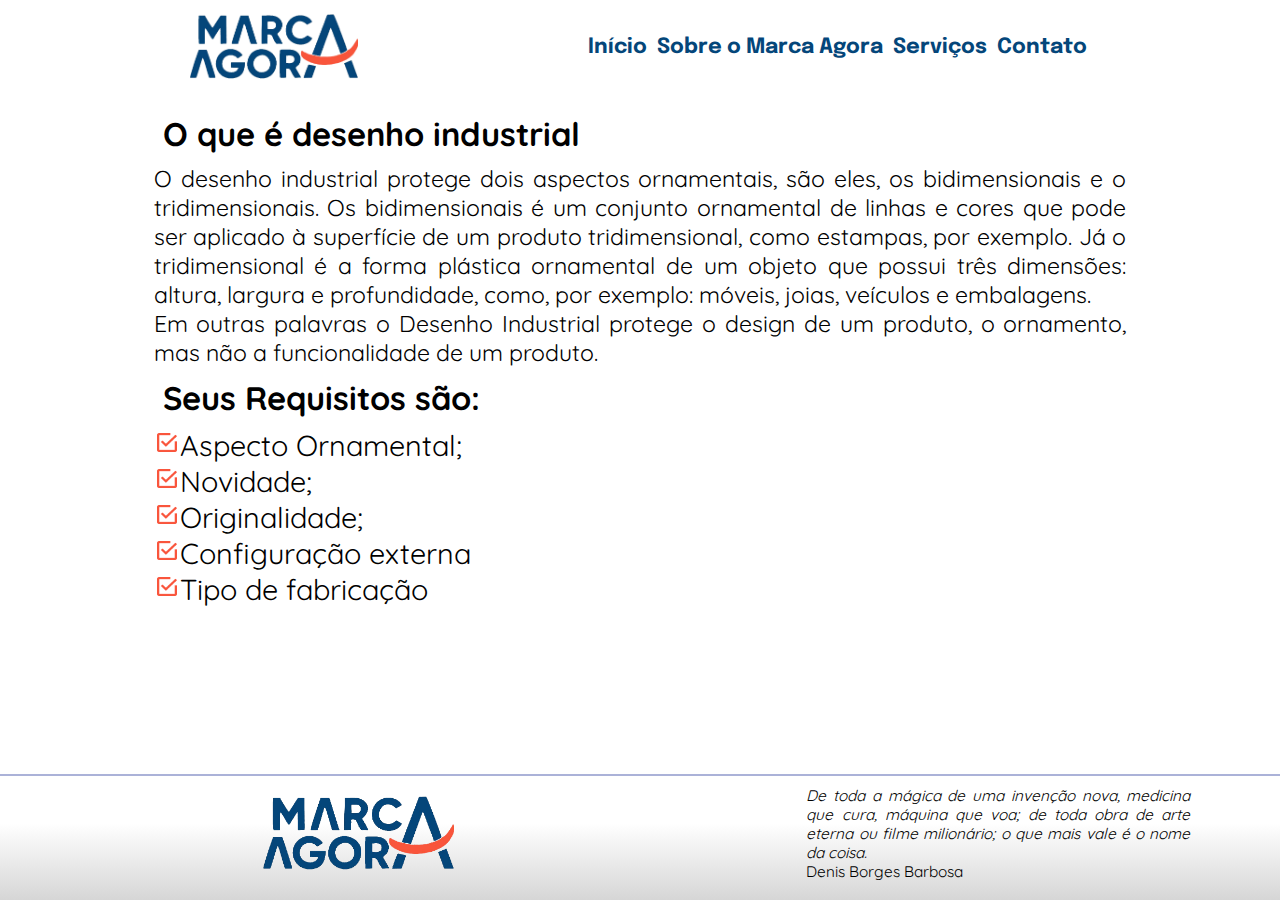
<file: desenho-industrial.html>
<!DOCTYPE html>
<html lang="en">
  <head>
    <meta charset="UTF-8" />
    <meta name="viewport" content="width=device-width, initial-scale=1.0" />
    <title>Marca Agora | Registro de marca</title>
    <link rel="shortcut icon" href="/source/logo.png" type="image/png" />

    <link
      href="https://fonts.googleapis.com/css2?family=Epilogue:wght@700&family=Quicksand:wght@400;500;600;700&display=swap"
      rel="stylesheet"
    />

    <link rel="stylesheet" href="style/main.css" />
    <link rel="stylesheet" href="style/desenho.css" />
    <link rel="stylesheet" href="style/page-header.css">

  </head>
  <body>
    <div id="container">
      <header class="page-header">
        <div class="top-bar-container">
          <div class="logo">
            <a href="index.html"><img src="source\logo-transparente.png" alt=""></a>
          </div>

          <div class="button-container">
            <a href="index.html">Início</a>
            <a href="/index.html#intro">Sobre o Marca Agora</a>
            <a href="/index.html#explain">Serviços</a>
            <a href="/index.html#contato">Contato</a>
          </div>
        </div>
      </header>

      <main id="main">
        <div class="desenho">
          <div class="intro-desenho">
            <h2>O que é desenho industrial</h2>
            <p>O desenho industrial protege dois aspectos ornamentais, são eles, os bidimensionais e o tridimensionais. Os bidimensionais é um conjunto ornamental de linhas e cores que pode ser aplicado à superfície de um produto tridimensional, como estampas, por exemplo. Já o tridimensional é a forma plástica ornamental de um objeto que possui três dimensões: altura, largura e profundidade, como, por exemplo: móveis, joias, veículos e embalagens.<br>
            Em outras palavras o Desenho Industrial protege o design de um produto, o ornamento, mas não a funcionalidade de um produto.</p>
          </div>
          <h2>Seus Requisitos são:</h2>
          <div class="req-ind"><p><img src="/source/Check.png" alt="check">Aspecto Ornamental;</p></div>
          <div class="req-ind"><p><img src="/source/Check.png" alt="check">Novidade;</p></div>
          <div class="req-ind"><p><img src="/source/Check.png" alt="check">Originalidade;</p></div>
          <div class="req-ind"><p><img src="/source/Check.png" alt="check">Configuração externa</p></div>
          <div class="req-ind"><p><img src="/source/Check.png" alt="check">Tipo de fabricação</p></div>
            
        </div>
      </main>
      <footer>
        <div class="logo">
            <img src="/source/logo-transparente.png" alt="logo">
        </div>
        <div class="citacao"><cite>De toda a mágica de uma invenção nova, medicina que cura, máquina que voa; de toda obra de arte eterna ou filme milionário; o que mais vale é o nome da coisa.</cite>
            <legend>Denis Borges Barbosa</legend></div>
    </footer>
    </div>
  </body>
</html>
</file>
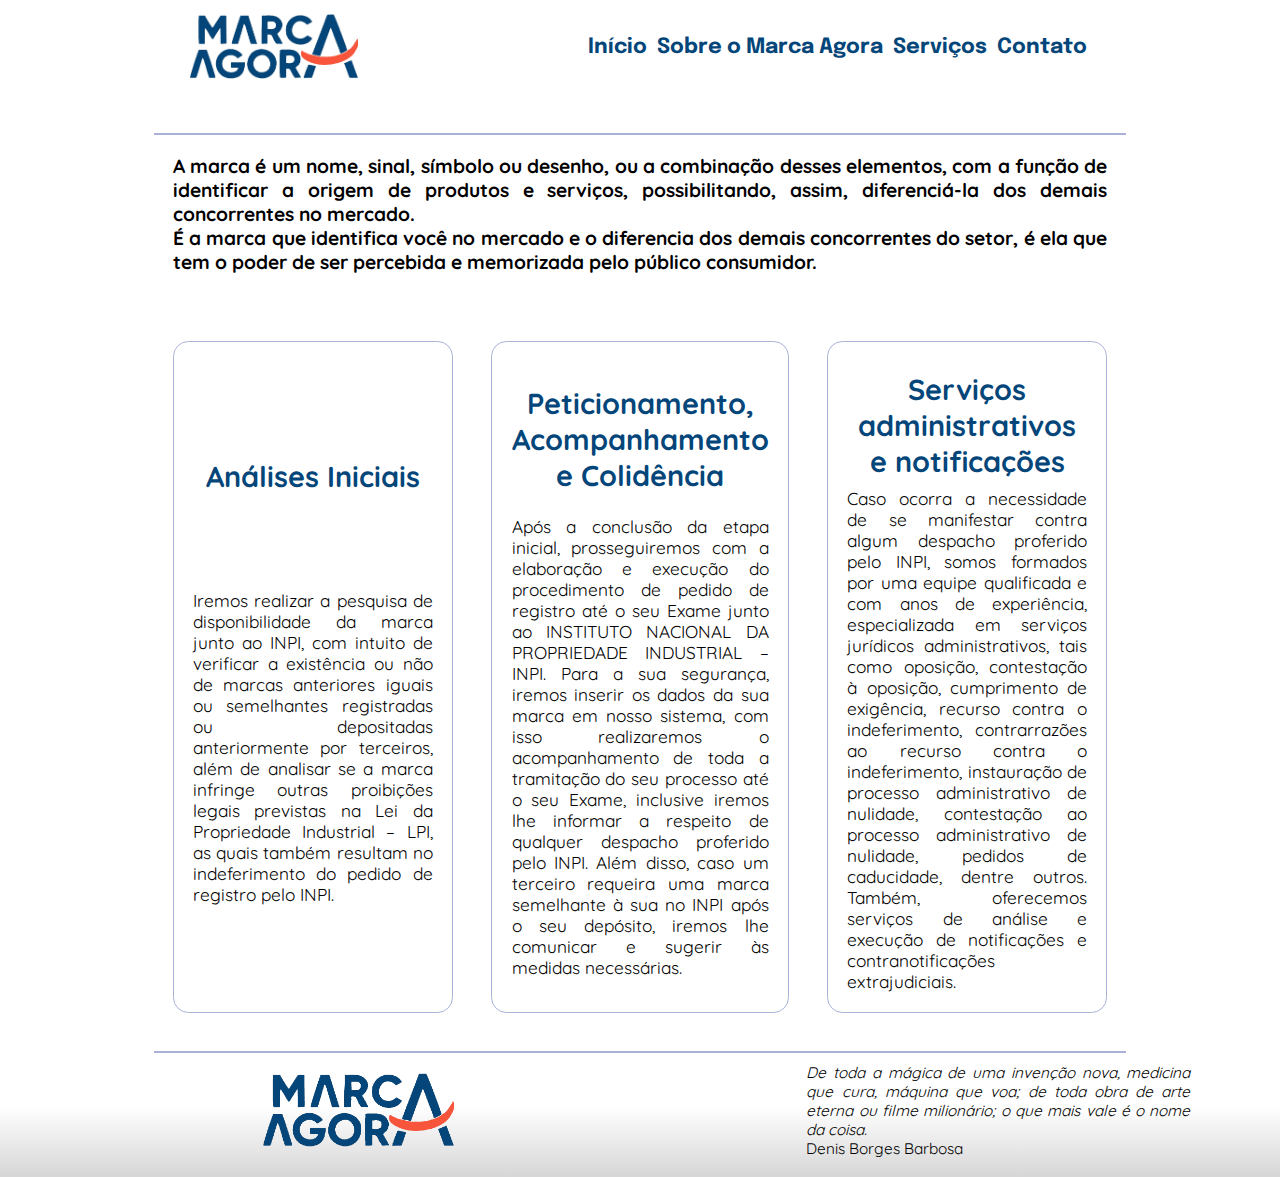
<file: marca.html>
<!DOCTYPE html>
<html lang="en">
  <head>
    <meta charset="UTF-8" />
    <meta name="viewport" content="width=device-width, initial-scale=1.0" />
    <title>Marca Agora | Registro de marca</title>
    <link rel="shortcut icon" href="/source/logo.png" type="image/png" />

    <link
      href="https://fonts.googleapis.com/css2?family=Epilogue:wght@700&family=Quicksand:wght@400;500;600;700&display=swap"
      rel="stylesheet"
    />

    <link rel="stylesheet" href="style/main.css" />
    <!-- <link rel="stylesheet" href="style/page-landing.css" /> -->
    <link rel="stylesheet" href="style/marca.css">
    <link rel="stylesheet" href="style/page-header.css">

  </head>
  <body>
    <div id="container">
      <header class="page-header">
        <div class="top-bar-container">
          <div class="logo">
            <a href="index.html"><img src="source\logo-transparente.png" alt="" /></a>
          </div>

          <div class="button-container">
            <a href="index.html">Início</a>
            <a href="/index.html#intro">Sobre o Marca Agora</a>
            <a href="/index.html#explain">Serviços</a>
            <a href="/index.html#contato">Contato</a>
          </div>
        </div>
      </header>

      <main id="main">
        <div class="marca">
          <div class="intro-marca">
            <p>
              A marca é um nome, sinal, símbolo ou desenho, ou a combinação
              desses elementos, com a função de identificar a origem de produtos
              e serviços, possibilitando, assim, diferenciá-la dos demais
              concorrentes no mercado. <br />
              É a marca que identifica você no mercado e o diferencia dos demais
              concorrentes do setor, é ela que tem o poder de ser percebida e
              memorizada pelo público consumidor.
            </p>
          </div>

          <div class="servicos">
              <div class="servicos-ind">
                  <h1>Análises Iniciais</h1>
                  <p>Iremos realizar a pesquisa de disponibilidade da marca junto ao INPI, com intuito de verificar a existência ou não de marcas anteriores iguais ou semelhantes registradas ou depositadas anteriormente por terceiros, além de analisar se a marca infringe outras proibições legais previstas na Lei da Propriedade Industrial – LPI, as quais também resultam no indeferimento do pedido de registro pelo INPI.</p>
              </div>
              <div class="servicos-ind">
                  <h1>Peticionamento, Acompanhamento e Colidência</h1>
                  <p>Após a conclusão da etapa inicial, prosseguiremos com a elaboração e execução do procedimento de pedido de registro até o seu Exame junto ao INSTITUTO NACIONAL DA PROPRIEDADE INDUSTRIAL – INPI. 

                    Para a sua segurança, iremos inserir os dados da sua marca em nosso sistema, com isso realizaremos o acompanhamento de toda a tramitação do seu processo até o seu Exame, inclusive iremos lhe informar a respeito de qualquer despacho proferido pelo INPI.
                    
                    Além disso, caso um terceiro requeira uma marca semelhante à sua no INPI após o seu depósito, iremos lhe comunicar e sugerir às medidas necessárias.
                    </p>
              </div>
              <div class="servicos-ind">
                  <h1>Serviços administrativos e notificações</h1>
                  <p>Caso ocorra a necessidade de se manifestar contra algum despacho proferido pelo INPI, somos formados por uma equipe qualificada e com anos de experiência, especializada em serviços jurídicos administrativos, tais como  oposição, contestação à oposição, cumprimento de exigência, recurso contra o indeferimento, contrarrazões ao recurso contra o indeferimento, instauração de processo administrativo de nulidade, contestação ao processo administrativo de nulidade, pedidos de caducidade, dentre outros.

                    Também, oferecemos serviços de análise e execução de notificações e contranotificações extrajudiciais.
                    </p>
              </div>
          </div>

          
        </div>
      </main>
      <footer>
        <div class="logo">
            <img src="/source/logo-transparente.png" alt="logo">
        </div>
        <div class="citacao"><cite>De toda a mágica de uma invenção nova, medicina que cura, máquina que voa; de toda obra de arte eterna ou filme milionário; o que mais vale é o nome da coisa.</cite>
            <legend>Denis Borges Barbosa</legend></div>
    </footer>
    </div>
  </body>
</html>
</file>
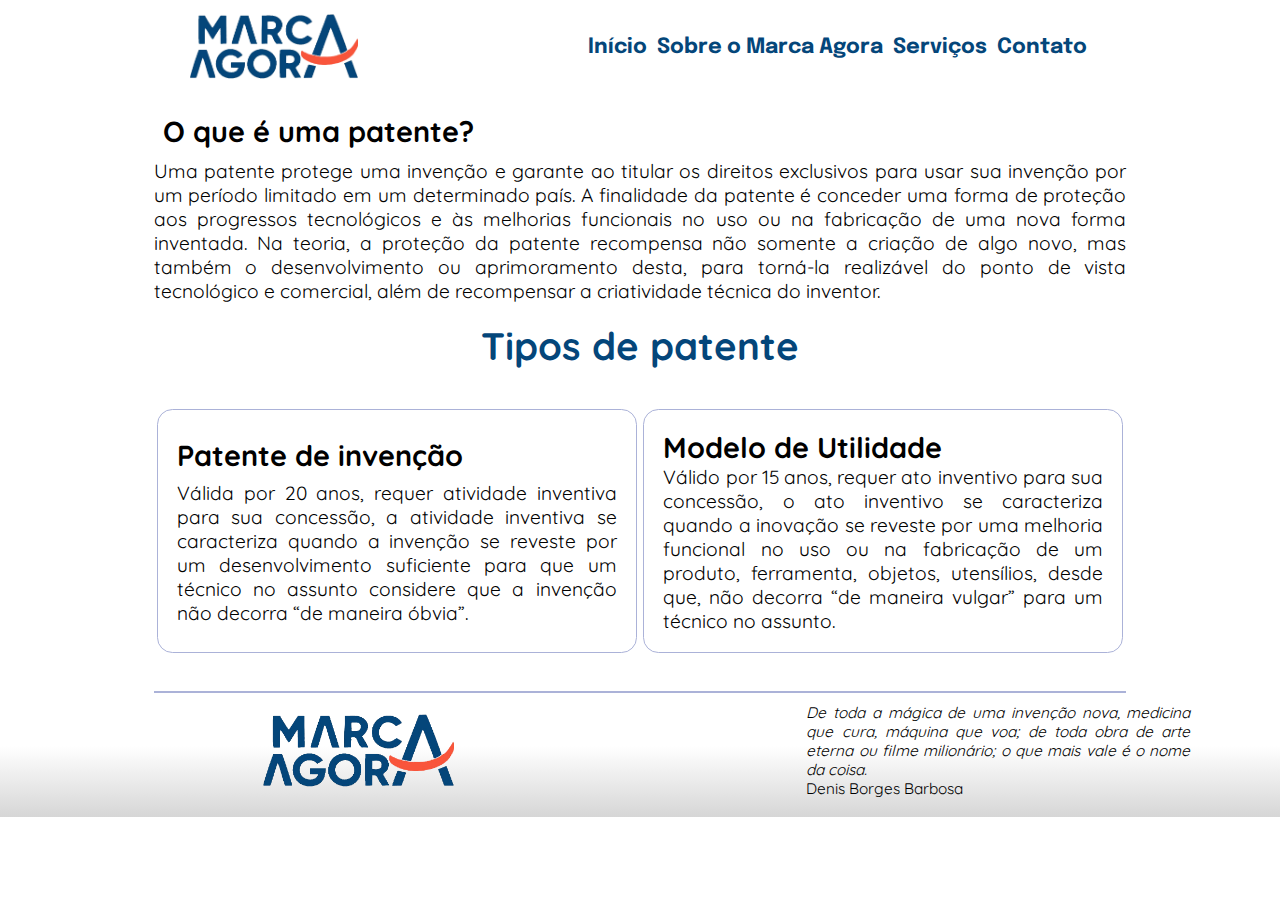
<file: patente.html>
<!DOCTYPE html>
<html lang="en">
  <head>
    <meta charset="UTF-8" />
    <meta name="viewport" content="width=device-width, initial-scale=1.0" />
    <title>Marca Agora | Registro de marca</title>
    <link rel="shortcut icon" href="/source/logo.png" type="image/png" />

    <link
      href="https://fonts.googleapis.com/css2?family=Epilogue:wght@700&family=Quicksand:wght@400;500;600;700&display=swap"
      rel="stylesheet"
    />

    <link rel="stylesheet" href="style/main.css" />
    <!-- <link rel="stylesheet" href="style/page-landing.css" /> -->
    <link rel="stylesheet" href="style/patente.css">
    <link rel="stylesheet" href="style/page-header.css">

  </head>
  <body>
    <div id="container">
      <header class="page-header">
        <div class="top-bar-container">
          <div class="logo">
            <a href="index.html"><img src="source\logo-transparente.png" alt=""></a>
          </div>

          <div class="button-container">
            <a href="index.html">Início</a>
            <a href="/index.html#intro">Sobre o Marca Agora</a>
            <a href="/index.html#explain">Serviços</a>
            <a href="/index.html#contato">Contato</a>
          </div>
        </div>
      </header>

      <main id="main">
        <div class="patente">
          <div class="intro-patente">
            <h2>O que é uma patente?</h2>
            <p>Uma patente protege uma invenção e garante ao titular os direitos exclusivos para usar sua invenção por um período limitado em um determinado país. A finalidade da patente é conceder uma forma de proteção aos progressos tecnológicos e às melhorias funcionais no uso ou na fabricação de uma nova forma inventada. Na teoria, a proteção da patente recompensa não somente a criação de algo novo, mas também o desenvolvimento ou aprimoramento desta, para torná-la realizável do ponto de vista tecnológico e comercial, além de recompensar a criatividade técnica do inventor.</p>
          </div>
          <h1>Tipos de patente</h1>
          <div class="tipos-patentes">
            <div class="patente-ind">
              <h2>Patente de invenção</h2>
              <p>Válida por 20 anos, requer atividade inventiva para sua concessão, a atividade inventiva se caracteriza quando a invenção se reveste por um desenvolvimento suficiente para que um técnico no assunto considere que a invenção não decorra “de maneira óbvia”. </p>
            </div>
            <div class="patente-ind">
              <h2>Modelo de Utilidade</h2>
              <p>Válido por 15 anos, requer ato inventivo para sua concessão, o ato inventivo se caracteriza quando a inovação se reveste por uma melhoria funcional no uso ou na fabricação de um produto, ferramenta, objetos, utensílios, desde que, não decorra “de maneira vulgar” para um técnico no assunto. </p>
            </div>
            
          </div>
        </div>
      </main>
      <footer>
        <div class="logo">
            <img src="/source/logo-transparente.png" alt="logo">
        </div>
        <div class="citacao"><cite>De toda a mágica de uma invenção nova, medicina que cura, máquina que voa; de toda obra de arte eterna ou filme milionário; o que mais vale é o nome da coisa.</cite>
            <legend>Denis Borges Barbosa</legend></div>
    </footer>
    </div>
  </body>
</html>
</file>
<file: style/main.css>
:root{
    --color-background: #ffffff;
    --color-border: #abb2d8;
    --color-page-header: #ffffff;
    --color-button: #04467A;
    --color-button-dark: #F9553C;
    --color-a-background: #F9553C;
    --color-a-background-dark: #912f20;
    --color-text-title: #04467A;
    --color-button-secondary: #fff126;
    --color-background-dark: #c9c9c9;

    --font-primary: 'Quicksand';
    --font-button-primary: 'Epilogue';

    font-size: 60%;
}

* {
    margin: 0;
    padding: 0;
    box-sizing: border-box;
}

html, body{
    height: 100vh;
}

body{
    display: flex;
    align-items: center;
}

html,
body,
#container{
    max-height: 100vh;
    max-width: 100%;
    background: var(--color-background);
    height: 100%;
}

#container{
    /* font: 500 1.6rem Roboto; */
    width: 100vw;
}

img{
    width: 100%;
    max-width: 100%;
    max-height: 100%;
}

h1{
    margin: 1rem 0;
    text-align: center;
    color: var(--color-text-title);

}
</file>
<file: style/desenho.css>
#main .desenho{
    margin: auto;
}
#main .desenho{
    text-align: justify;
    font: 400 2.4rem var(--font-primary);
    padding-bottom: 2rem;
    margin: 1rem 4rem;
}

#main .desenho .intro-desenho h2{
    margin: 1rem;
}

#main .desenho h2{
    margin: 1rem;
    font-size: 3.4rem;
}

#main .desenho .req-ind{
    display: flex;
    flex-direction: column;
    justify-content: center;
    font-size: 3rem;
}

#main .desenho .req-ind img{
    width: 2rem;
    margin: .4rem;
    padding: auto;
}

@media(min-width: 700px){
    #main{
        margin: auto 12rem;
        height: cover;
    }

    footer{
        position: absolute;
        bottom: 0;
        width: 100%;
        border-top: 2px solid var(--color-border);
        padding-top: 1rem;
    }
}
</file>
<file: style/page-header.css>
.page-header{    
    display: flex;
    flex-direction: column;
}

.page-header .top-bar-container{
    margin: 1.4rem 8rem;
}

.page-header .top-bar-container .logo{
    display: flex;
    justify-content: center;
    margin-bottom: 1rem;
}

.page-header .top-bar-container .logo img{
    margin-bottom: 1rem;
}

.page-header .top-bar-container .button-container{
    text-align: center;
    padding-bottom: 1rem;

    margin: auto;
}

.page-header .top-bar-container .button-container a{
    font: 700 2.6rem var(--font-button-primary);
    color: var(--color-button);
    cursor: pointer;
    margin: 0 .4rem;

    text-decoration: none;

    background: none;
    transition: 0.4s;
}

.page-header .top-bar-container .button-container a:hover{
    color: var(--color-button-dark);
}

footer{
    background: rgb(214,214,214);
    background: linear-gradient(0deg, rgba(214,214,214,1) 0%, rgba(255,255,255,1) 62%);
}

footer .logo{
    width: 20rem;
    margin: 1rem auto;
}

footer .citacao {
    text-align: justify;
    font: 400 1.4rem var(--font-primary);
    padding-bottom: 2rem;
    margin: 0 2rem;
}

@media (min-width: 700px){
    .page-header .top-bar-container{
        display: flex;
        align-items: center;
        justify-content: center;

    }

    .page-header .top-bar-container .logo{
        width: 15%;
        margin: auto;
    }

    .page-header .top-bar-container .button-container a{
        font-size: 2.2rem;
    }

    footer{
        display: flex;
        justify-content: space-around;
    }

    footer .logo{
        margin: 1rem 20rem;
    }

    footer .citacao{
        width: 30vw;
        font-size: 1.6rem;
        /* margin: 0 16rem; */
    }
}
</file>
<file: style/page-landing.css>
#main{
    margin: 1rem 4rem;
}

#main .banner img{
    width: 100rem;
    height: auto;
}

#main .intro{
    text-align: justify;
    font: 400 2rem var(--font-primary);
    padding-bottom: 2rem;
    border-bottom: 2px solid var(--color-border);
}



#main .registro{
    display: block;
    margin-top: 2rem;
    border-bottom: 2px solid var(--color-border);
    background: rgb(214,214,214);
    background: linear-gradient(0deg, rgba(214,214,214,1) 0%, rgba(255,255,255,1) 62%);
}

#main .registro .reg{
    transition: .3s;
}

#main .registro .reg:hover{
    transform: translateY(-1rem);
}

#main .registro a{
    /* text-align: justify; */
    font: 700 2.4rem var(--font-primary);
    color: var(--color-button);
    padding-bottom: 2rem;
    text-decoration: none;
    display: flex;
    align-items: center;
    justify-content: center;
}

#main .registro .reg img{
    width: 5rem;
    margin-right: .5rem;
}

#main .registro .reg .hover{
    display: none;
}

#main .registro .reg:hover .stand{
    display: none;
}

#main .registro .reg:hover .hover{
    display: block;
    
}

#main .depoimentos{
    text-align: justify;
    font: 400 2rem var(--font-primary);
    padding-bottom: 2rem;
    border-bottom: 2px solid var(--color-border);
    display: none;
}

#main .depoimentos .depoimentos-int .depoiment{
    margin: 2rem 0;
}

#main .depoimentos img{
    width: 6%;
    height: auto;
    margin: .2rem;
}

#main .depoimentos a{
    width: 28rem;
    height: 5rem;

    border-radius: 0.8rem;
    margin: 2rem auto 0;
    background: var(--color-a-background);

    display: flex;
    align-items: center;
    justify-content: center;

    text-decoration: none;

    transition: background 0.2s;

    font: 600 2rem var(--font-primary);
    color: white;
}

#main .depoimentos a:hover{
    background: var(--color-a-background-dark);
}

#main .beneficios{
    text-align: justify;
    font: 400 2rem var(--font-primary);
    padding-bottom: 2rem;
    border-bottom: 2px solid var(--color-border);
}

#main .beneficios .bene-ind{
    display: flex;

    margin: 3rem 0;
}

#main .beneficios img{
    width: auto;
    height: 3rem;
    margin: .8rem;
    color: var(--color-button-dark);
}

#main .beneficios a{
    width: 32rem;
    height: 5rem;

    border-radius: 0.8rem;
    margin: 2rem auto 0;
    background: var(--color-a-background);

    display: flex;
    align-items: center;
    justify-content: center;

    text-decoration: none;

    transition: background 0.2s;

    font: 600 2rem var(--font-primary);
    color: white;
}

#main .beneficios a:hover{
    background: var(--color-a-background-dark);
}

#main .explain{
    text-align: justify;
    font: 400 2rem var(--font-primary);
    padding-bottom: 2rem;
    border-bottom: 2px solid var(--color-border);
}

#main .explain .exp-ind h3{
    text-align: center;
    margin: 1rem;
}

#main .explain .exp-ind img{
    width: auto;
    height: 10rem;
    margin: 2rem auto;
    display: flex;
    justify-content: center;
}

#main .contato{
    text-align: justify;
    font: 400 2rem var(--font-primary);
    padding-bottom: 2rem;
    border-bottom: 2px solid var(--color-border);
}

#main .contato h1{
    font-size: 3rem;
}

#main .contato .contato-ind{
    display: grid;
    grid-row: 1fr 1fr;
    justify-content: center;
    align-items: center;
}

#main .contato-ind{
    display: flex;
    justify-content: center;
    align-items: center;
    margin: 1rem auto;
}

#main .contato-ind p{
    font-size: 1.6rem;
}

#main .contato .contato-ind a{
    width: 20rem;
    height: 5rem;

    border-radius: 0.8rem;
    margin: auto;
    background: var(--color-a-background);
    /* padding: .4rem; */

    display: flex;
    align-items: center;
    justify-content: center;

    text-decoration: none;

    transition: background 0.2s;

    font: 600 2rem var(--font-primary);
    color: white;
}

#main .contato .contato-ind a:hover{
    background-color: var(--color-a-background-dark);
}

#main .contato .contato-ind p{
    margin: 1rem 0;
}

#main .contato img{
    width: 20%;
    margin: .4rem;
}

#main .contato .midia{
    display: flex;
    justify-content: center;

    margin-top: 2rem;
}

#main .contato .midia img{
    width: 3.8rem;
    margin: .3rem;
}


@media (min-width: 700px){

    #main{
        margin: 1rem 12rem;
    }

    

    #main .registro .regg{
        display: flex;
        justify-content: center;
    }

    #main .registro a{
        font-size: 3.6rem;
        margin: 3rem;
    }

    #main .registro .reg img{
        width: 6rem;
    }

    #main .depoimentos .depoimentos-int{
        display: flex;
    }

    #main .depoimentos .depoimentos-int .depoiment{
        margin: 2.4rem;
    }

    #main .beneficios .beneficios-body{
        display: flex;
    }

    #main .beneficios .bene{
        margin: 2.4rem;
        max-width: 38vw;
    }

    #main .exp{
        display: flex;
        align-items: flex-start;
    }

    #main .exp .exp-ind{
        margin: 2rem auto;
        width: 33vw;
    }

    #main .contato .contato-body{
        display: flex;
        justify-content: space-between;
        align-items: center;
        width: 80%;
        margin: auto;
        
    }

    #main .contato .contato-ind{
        justify-items: center;
        padding: auto;
        text-align: center;
        margin: 0;
    }

    #main .contato .contato-ind a{
        margin: 0; 
        padding: 0;
        display: flex;
        align-items: center;
        justify-content: center;
    }

    #main .contato .midia{
        margin: auto 4rem;
    }

    
}
</file>
<file: style/marca.css>
#main .marca{
    text-align: justify;
    font: 400 2rem var(--font-primary);
    padding-bottom: 2rem;
    border-bottom: 2px solid var(--color-border);
    margin: 1rem 4rem;
}

#main .servicos .servicos-ind{
    margin: 2rem 0;
}

#main .intro-marca{
    font: 600 2rem var(--font-primary);
    border-top: 2px solid var(--color-border);
    padding: 2rem;
}

@media (min-width: 700px){

    #main{
        margin: 1rem 12rem;
    }
    
    #main .intro-marca{
        margin: 3rem 0;
        font-weight: bold;
        font-size: 2rem;
    }

    #main .servicos{
        display: flex;
        align-items: stretch;
        font-size: 1.8rem;
    }

    #main .servicos .servicos-ind{
        margin: 2rem;
        width: 100%;
        display: flex;
        flex-direction: column;
        justify-content: space-evenly;
        border: 1px solid var(--color-border);
        border-radius: 1.6rem;
        padding: 2rem;
        transition: 200ms;
    }

    #main .servicos .servicos-ind:hover{
        transform: translateY(-2rem);
    }

    #main .servicos .servicos-ind h1{
        font-size: 3rem;
    }
    
}
</file>
<file: style/patente.css>
#main .patente{
    text-align: justify;
    font: 400 2rem var(--font-primary);
    padding-bottom: 2rem;
    border-bottom: 2px solid var(--color-border);
    margin: 1rem 4rem;
}

#main .patente h1{
    margin: 2rem 0;
}

#main .patente .intro-patente h2{
    margin: 1rem;
}

#main .tipos-patentes .patente-ind{
    margin: 2rem 0;
}

@media(min-width: 700px){
    #main{
        margin: 1rem 12rem;
    }

    #main .tipos-patentes{
        display: flex;
        align-items: stretch;
        font-size: 2rem;
    }

    #main .tipos-patentes .patente-ind{
        margin: 2rem auto;
        width: 50rem;
        display: flex;
        flex-direction: column;
        justify-content: space-evenly;
        border: 1px solid var(--color-border);
        border-radius: 1.6rem;
        padding: 2rem;
        transition: 200ms;
    }

    #main .tipos-patentes .patente-ind:hover{
        transform: translateY(-2rem);
    }

    #main .tipos-patentes .patente-ind h2{
        font-size: 3rem;
    }
}
</file>
